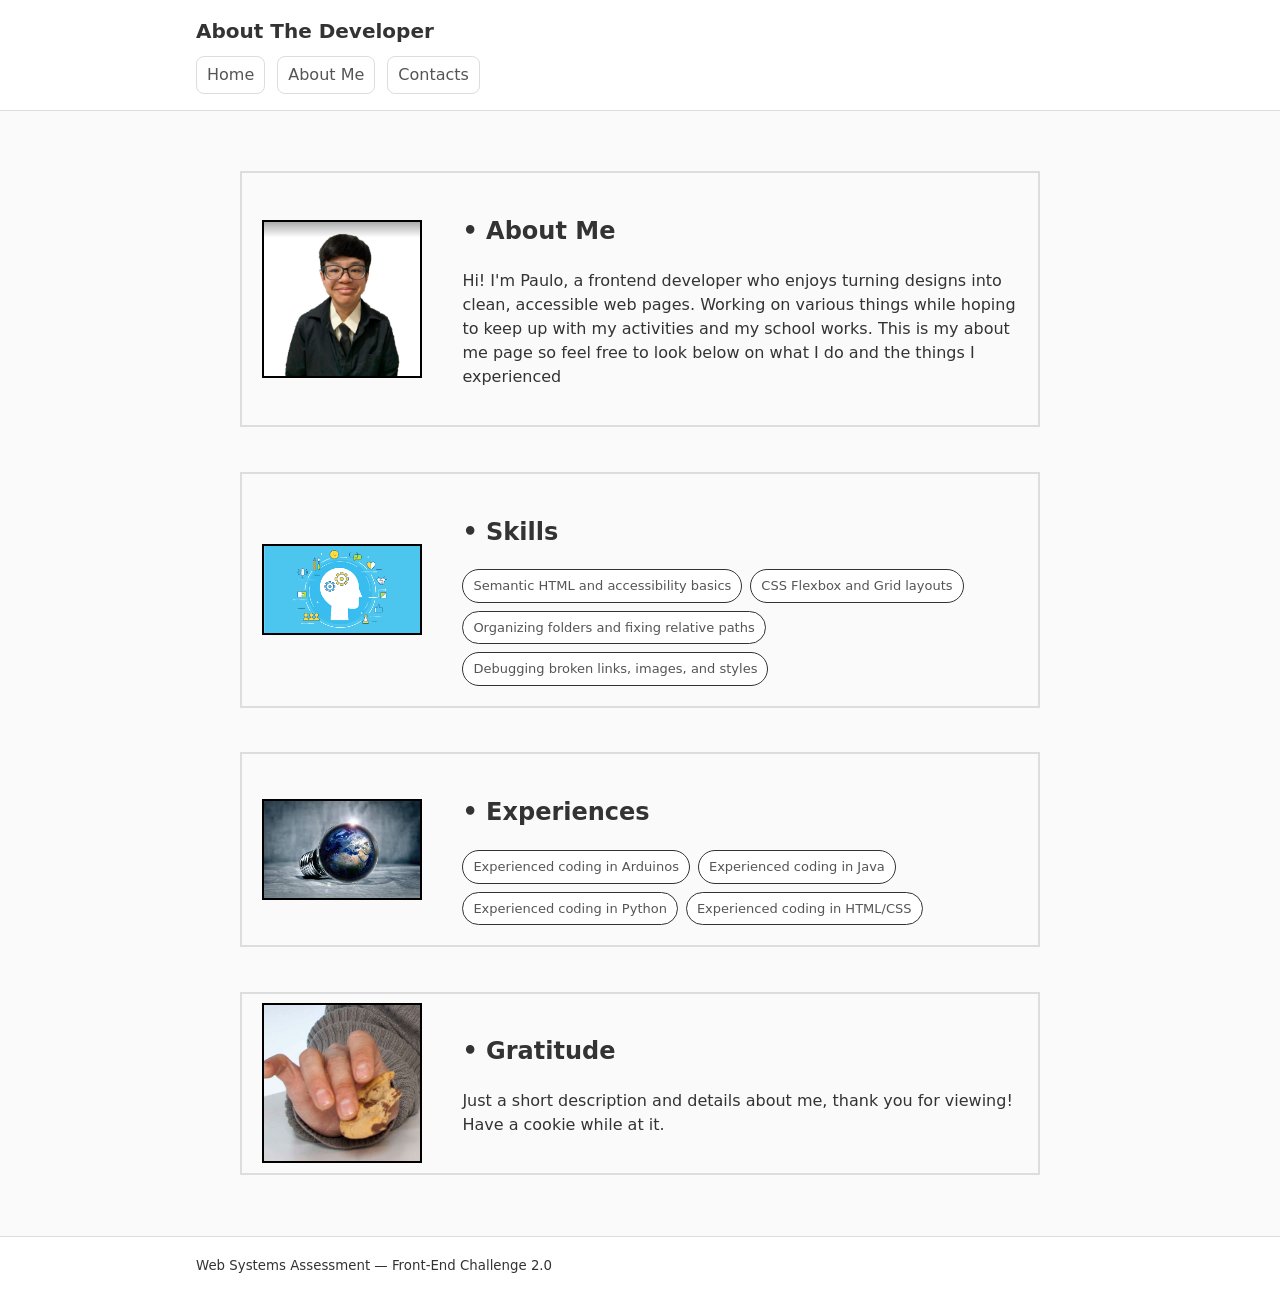
<file: about.html>
<!doctype html>
<html lang="en">
  <head>
    <meta charset="utf-8" />
    <meta name="viewport" content="width=device-width, initial-scale=1" />
    <title>About Me</title>
    <link rel="stylesheet" href="css/styles.css" />
  </head>
  <body>
    <header class="site-header">
      <div class="container">
        <h1 class="site-title">About The Developer</h1>

        <nav class="site-nav" aria-label="Primary">
          <a href="index.html">Home</a>
          <a href="about.html" aria-current="page">About Me</a>
          <a href="pages/contact.html">Contacts</a>
        </nav>
      </div>
    </header>

    <main class="container">
      <section class="about-container">
          <div class="about-info">
        <img class="profile-image" src="assets/img/profile.png"
        alt="A simple profile icon" width="160" height="160"/>
          <div class="about-text">
        <h2>• About Me</h2>
        <p>
          Hi! I'm Paulo, a frontend developer who enjoys turning designs into
          clean, accessible web pages. Working on various things while hoping
          to keep up with my activities and my school works. This is my about
          me page so feel free to look below on what I do and the things I experienced
        </p> 
        </div>
        </div>

        <div class="about-info">
        <img class="profile-image" src="assets/img/skills.png"
        alt="A simple profile icon" width="160" height="160"/>
          <div class="about-text">
        <h2>• Skills </h2>
        <ul class="tag-list" aria-label="Key skills">
          <li class="tag">Semantic HTML and accessibility basics</li>
          <li class="tag">CSS Flexbox and Grid layouts</li>
          <li class="tag">Organizing folders and fixing relative paths</li>
          <li class="tag">Debugging broken links, images, and styles</li>
      </ul>
      </div>   
      </div> 

      <div class="about-info">
        <img class="profile-image" src="assets/img/experience.jpg"
        alt="A simple profile icon" width="160" height="160"/>
          <div class="about-text">
        <h2>• Experiences</h2>
        <ul class="tag-list" aria-label="Key skills">
          <li class="tag">Experienced coding in Arduinos</li>
          <li class="tag">Experienced coding in Java</li>
          <li class="tag">Experienced coding in Python</li>
          <li class="tag">Experienced coding in HTML/CSS</li>
      </ul>
      </div>   
      </div> 

                <div class="about-info">
        <img class="profile-image" src="assets/img/cookie.jpg"
        alt="A simple profile icon" width="160" height="160"/>
          <div class="about-text">
        <h2>• Gratitude</h2>
        <p>
          Just a short description and details about me, thank you for viewing! Have
          a cookie while at it.
        </p> 
        </div>
        </div>

    </section>
    </main>

    <footer class="site-footer">
      <div class="container">
        <small>Web Systems Assessment — Front-End Challenge 2.0</small>
      </div>
    </footer>
  </body>
</html>
</file>
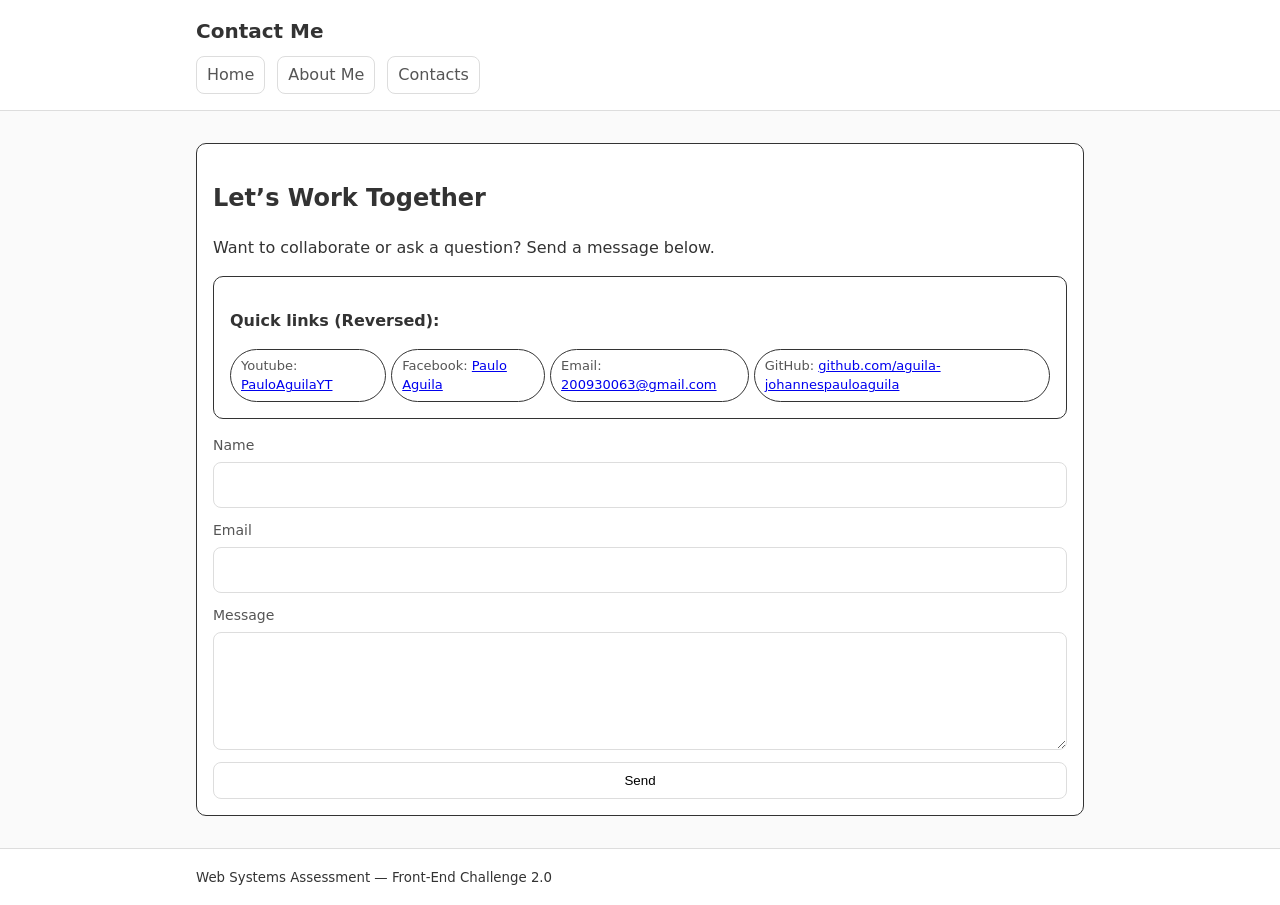
<file: pages/contact.html>
<!doctype html>
<html lang="en">
  <head>
    <meta charset="utf-8" />
    <meta name="viewport" content="width=device-width, initial-scale=1" />
    <title>Contacts </title>
    <link rel="stylesheet" href="../css/styles.css" />
  </head>
  <body>
    <header class="site-header">
      <div class="container">
        <h1 class="site-title">Contact Me</h1>

        <nav class="site-nav" aria-label="Primary">
          <a href="../index.html">Home</a>
          <a href="../about.html">About Me</a>
          <a href="contact.html" aria-current="page">Contacts</a>
        </nav>
      </div>
    </header>

    <main class="container">
      <section class="card">
        <h2>Let’s Work Together</h2>
        <p>
          Want to collaborate or ask a question? Send a message below.
        </p>
        <div class="card" aria-label="Quick links">
        <div class="contactinfo">
          <p><strong>Quick links (Reversed):</strong></p>
          <ul class="contact-list" aria-label="Key skills">
            <li class="tag">GitHub: <a href="#">github.com/aguila-johannespauloaguila</a></li>
            <li class="tag">Email: <a href="#">200930063@gmail.com</a></li>
            <li class="tag">Facebook: <a href="#">Paulo Aguila</a></li>
            <li class="tag">Youtube: <a href="#">PauloAguilaYT</a></li>
          </ul>
        </div>
</div>
        <form class="contact-form">
          <label class="field">
            <span class="field-label">Name</span>
            <input class="field-input" type="text" name="name" />
          </label>

          <label class="field">
            <span class="field-label">Email</span>
            <input class="field-input" type="email" name="email" />
          </label>

          <label class="field">
            <span class="field-label">Message</span>
            <textarea class="field-input" name="message" rows="4"></textarea>
          </label>

          <button class="btn" type="submit">Send</button>
        </form>
      </section>
    </main>

    <footer class="site-footer">
      <div class="container">
        <small>Web Systems Assessment — Front-End Challenge 2.0</small>
      </div>
    </footer>
  </body>
</html>
</file>
<file: css/styles.css>
/*
  NOTE: This CSS file is intentionally placed in a non-standard folder name.
  The assessment expects students to reorganize into a clean structure (e.g., css/styles.css)
  and fix all related paths.
*/

:root {
  --bg: #fafafa;
  --card-bg: #fff;
  --text: #333;
  --muted: #555;
  --border: #ddd;
}

* {
  box-sizing: border-box;
}

body {
  margin: 0;
  font-family:
    system-ui,
    -apple-system,
    Segoe UI,
    Roboto,
    Arial,
    sans-serif;
  background: var(--bg);
  color: var(--text);
  line-height: 1.5;
}

.container {
  max-width: 920px;
  margin: 0 auto;
  padding: 16px;
}

.site-header,
.site-footer {
  border-bottom: 1px solid var(--border);
  background: var(--card-bg);
}

.site-footer {
  border-top: 1px solid var(--border);
  border-bottom: none;
}

.site-title {
  margin: 0;
  font-size: 20px;
}

.site-nav {
  display: flex;
  gap: 12px;
  margin-top: 10px;
}

.site-nav a {
  color: var(--muted);
  text-decoration: none;
  padding: 6px 10px;
  border: 1px solid var(--border);
  border-radius: 8px;
  background: #fff;
}

.card {
  background: var(--card-bg);
  border: 1px solid var(--border);
  border-color:#333;
  border-radius: 10px;
  padding: 16px;
  margin: 16px 0;
}

@media (max-width: 600px) {
  .about-container {
    flex-direction: column;
    align-items: center;
    text-align: center;

  }
}
.about-info {
  display: flex;
  align-items: flex-start;
  border: 2px solid var(--border);
  gap: 20px;
  margin: 5%;
}
.about-text {
  max-width: 600px;
  margin: 10px;
  padding: 10px;
}
.profile-image {
  display: flex;
  align-self: center;
  margin-left: 20px;
  max-width: 100%;
  height: auto;
  border: 2px solid black;
}
.hero-image {
  display: block;
  margin-top: 12px;
  max-width: 100%;
  height: auto;
  border: 1px solid #333;
  border-radius: 10px;
}
.contactinfo {
  display: flex;
  flex:1;
  flex-direction: column;
  align-items: flex-start;
}
.contact-form {
  margin-top: 12px;
  display: flex;
  flex:2;
  flex-direction: column;
  gap: 12px;
}

.field {
  display: grid;
  gap: 6px;
}

.field-label {
  font-size: 14px;
  color: var(--muted);
}

.field-input {
  padding: 10px 12px;
  border: 1px solid var(--border);
  border-radius: 8px;
  font: inherit;
}

.btn {
  justify-self: start;
  padding: 10px 14px;
  border: 1px solid var(--border);
  border-radius: 8px;
  background: #fff;
  cursor: pointer;
}

/* Portfolio-style homepage layout */

.hero {
  overflow: hidden;
}

.hero-grid {
  display: grid;
  gap: 16px;
  align-items: start;
}

@media (min-width: 800px) {
  .hero-grid {
    grid-template-columns: 1.1fr 0.9fr;
    align-items: center;
  }
}

.hero-kicker {
  margin: 0 0 8px;
  color: var(--muted);
  font-size: 14px;
}

.hero-title {
  margin: 0 0 10px;
  font-size: 28px;
  line-height: 1.2;
}

.hero-text {
  margin: 0 0 14px;
  color: var(--muted);
}

.tag-list {
  list-style: none;
  padding: 0;
  margin: 0;
  display: flex;
  flex-wrap: wrap;
  gap: 8px;
}

.contact-list {
  list-style: none;
  padding: 0;
  margin: 0;
  display: flex;
  flex-direction: row-reverse; 
  gap: 5px;
}

.tag {
  border: 1px solid var(--border);
  border-color:#333;
  border-radius: 999px;
  padding: 6px 10px;
  background: #fff;
  font-size: 13px;
  color: var(--muted);
}

.hero-banner {
  width: 100%;
  height: auto;
  display: block;
  border: 1px dashed #aaa;
  border-radius: 10px;
}

.project-flex {
  display: flex;
  flex-direction: column;
  gap: 12px;
  margin-top: 12px;
}

.project-tagslist {
  list-style: none;
  padding: 0;
  margin: 5px;
  display: flex;
  flex-wrap: wrap;
  gap: 8px;
}
.project-tags {
  border: 1px solid var(--border);
  border-radius: 999px;
  padding: 6px 10px;
  background: #bfd4ff;
  font-size: 13px;
  color: rgb(159, 163, 190);
  font-weight: bold;
}
.project-tags:hover {
  color: rgb(255, 255, 255);
  background: #768ebf;
  transform:scale(1.2)
}

@media (min-width: 800px) {
  .project-flex {
    grid-template-columns: repeat(3, 1fr);
  }
}

.project {
  border: 1px solid var(--border);
  border-color:#333;
  border-radius: 10px;
  padding: 12px;
  background: #fff;
}

.project-title {
  margin: 0 0 6px;
  font-size: 16px;
}

.project-text {
  margin: 0;
  color: var(--muted);
  font-size: 14px;
}
</file>
